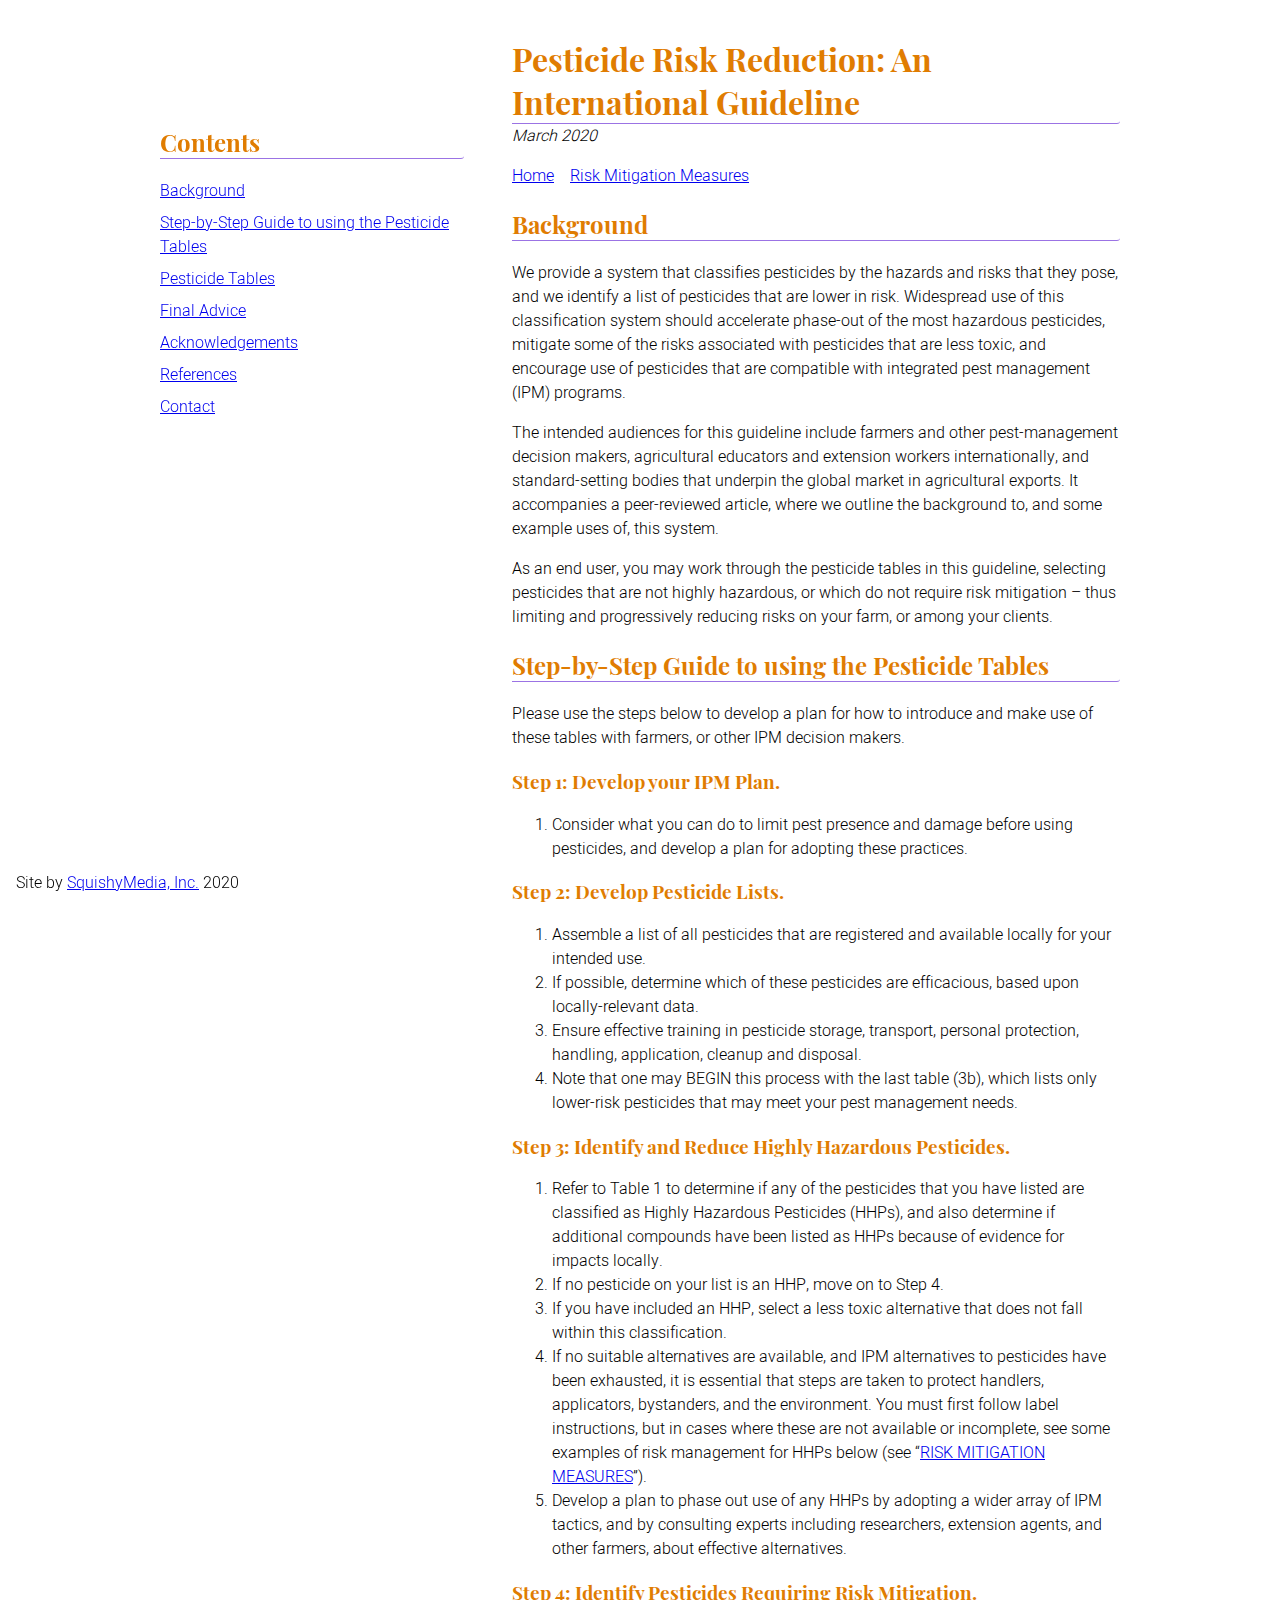
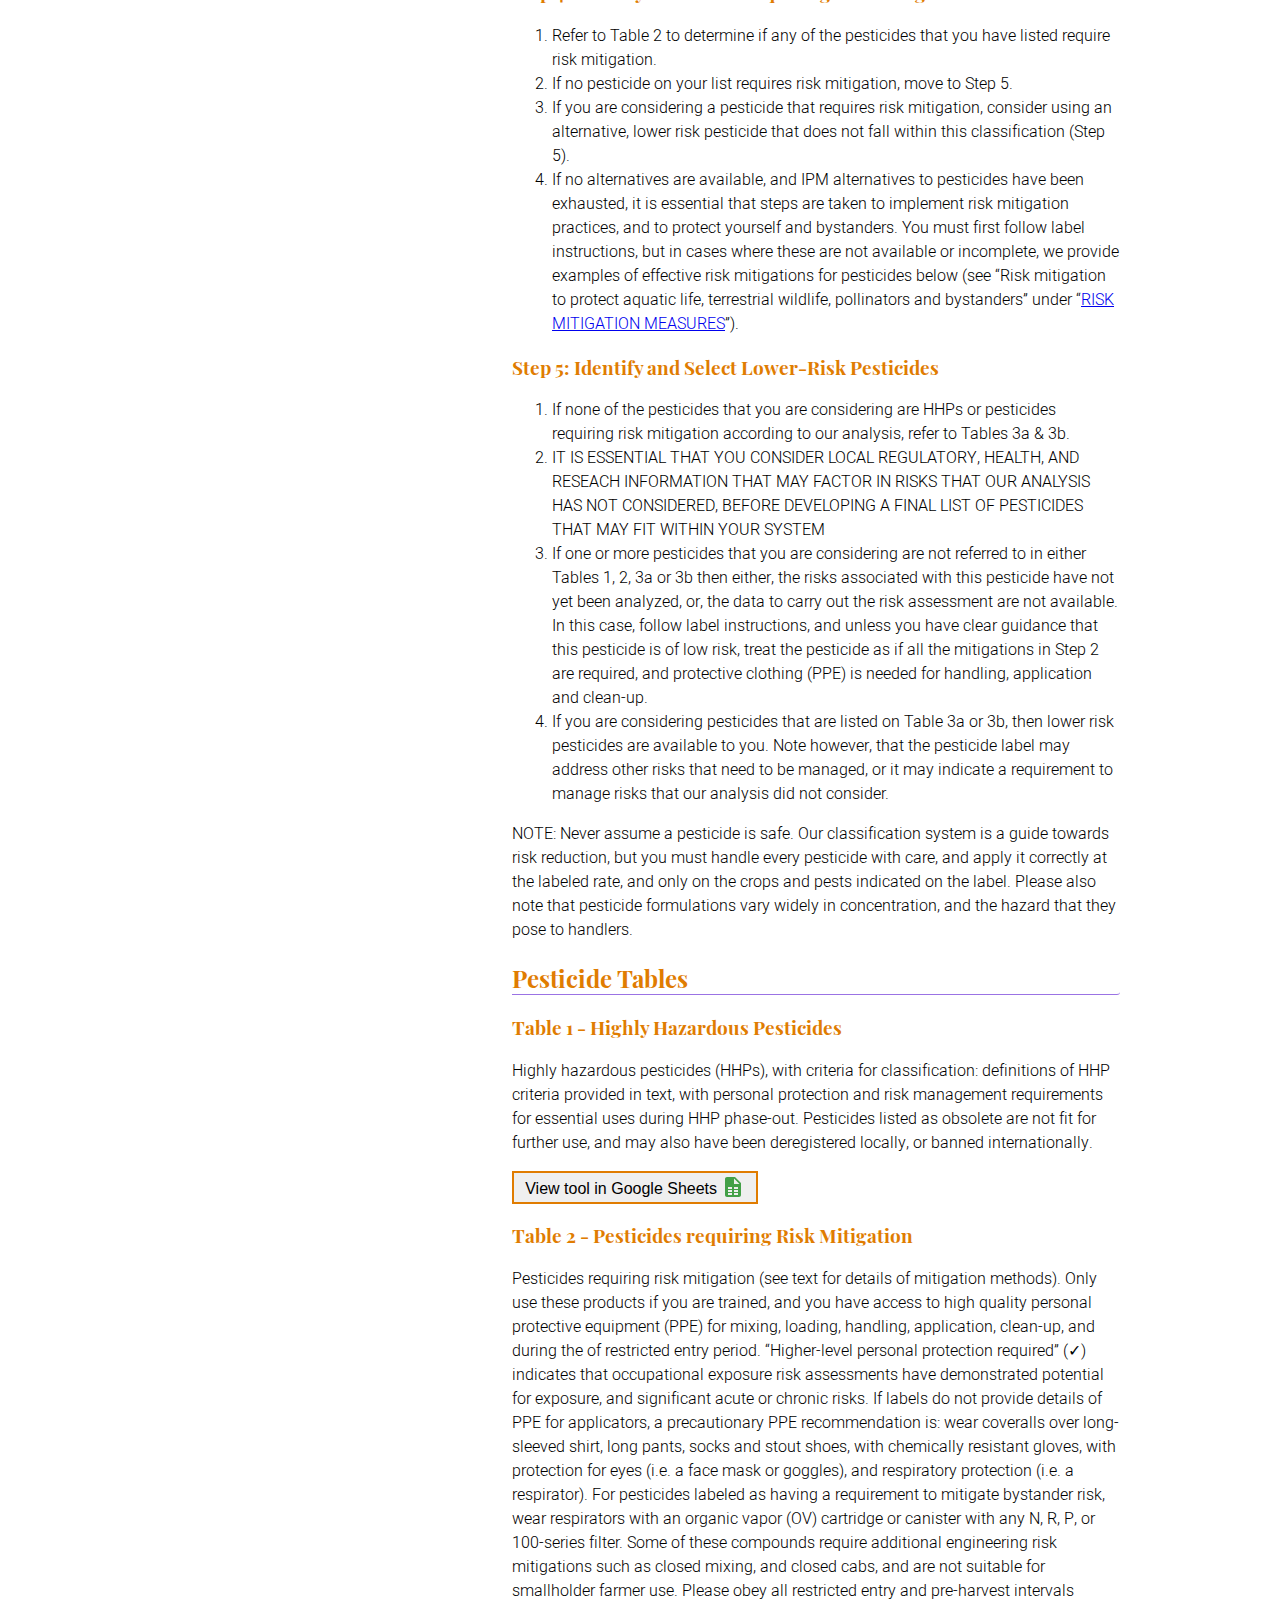
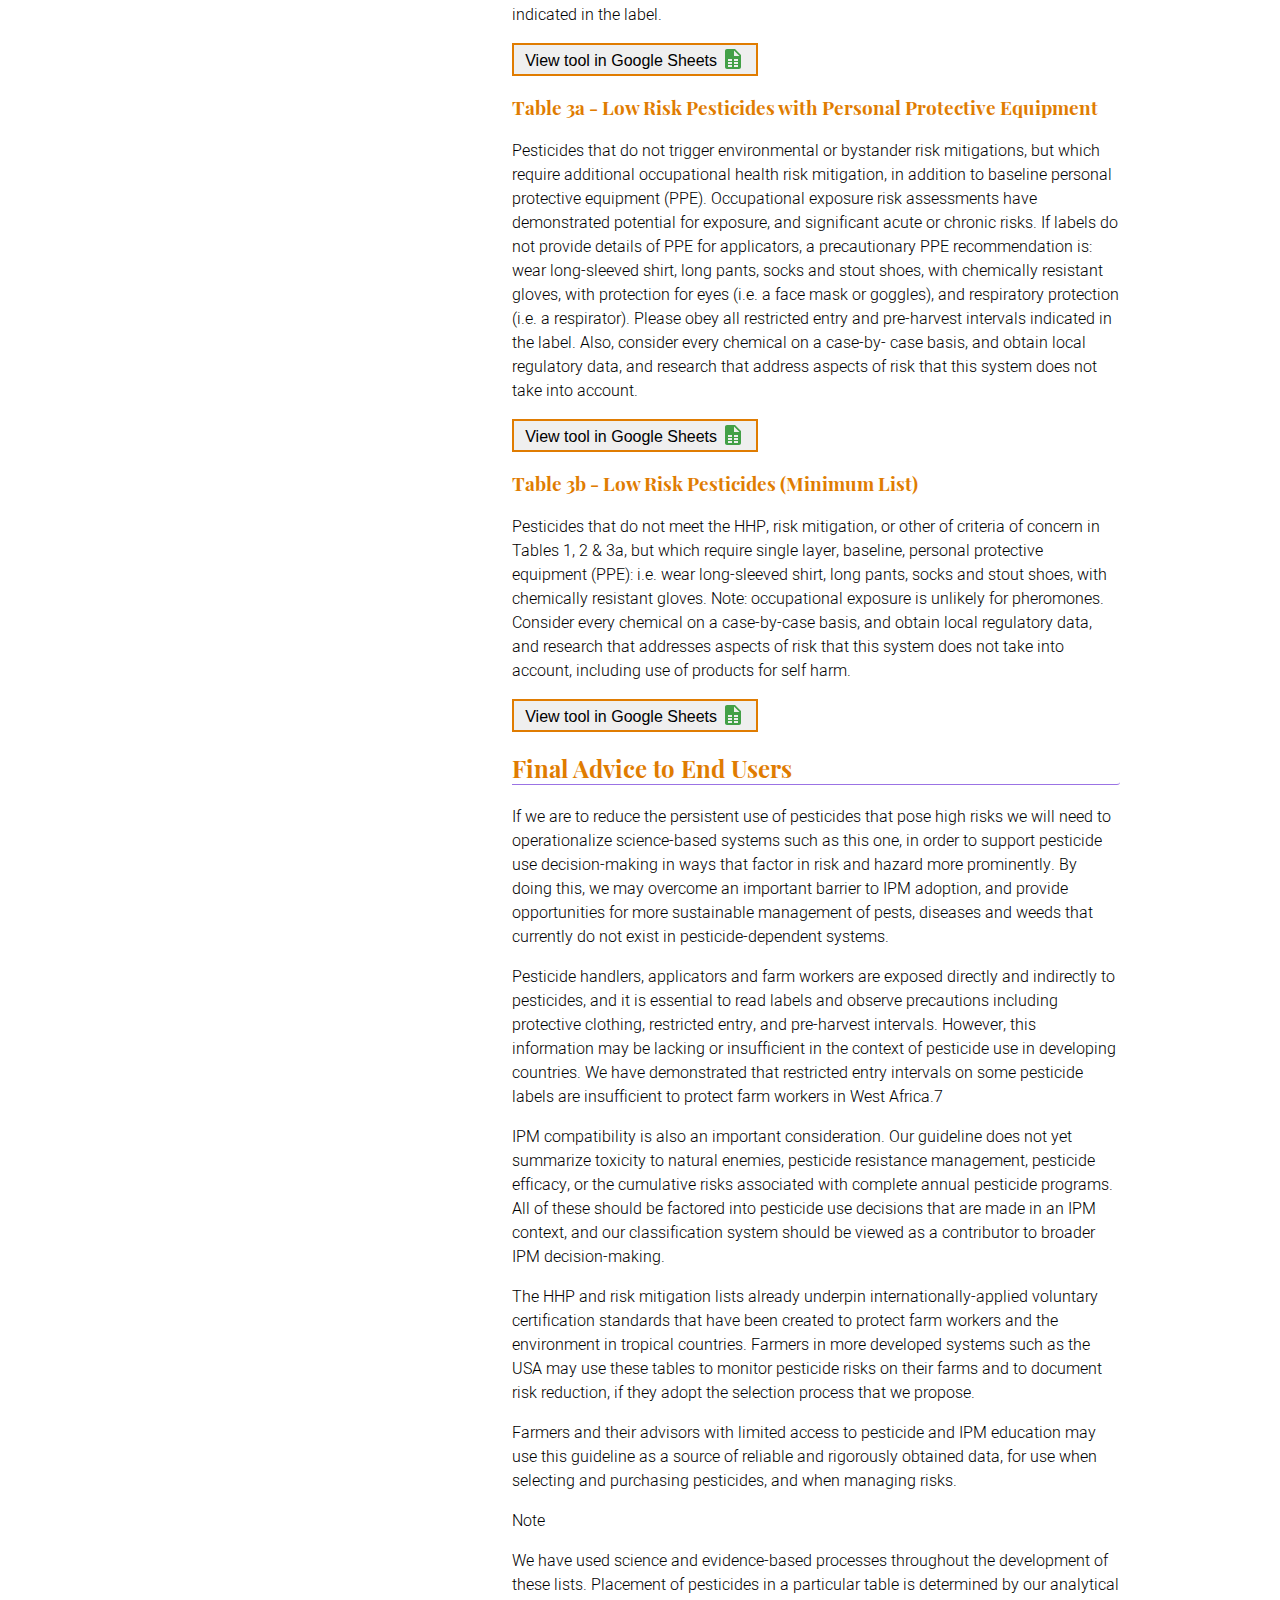
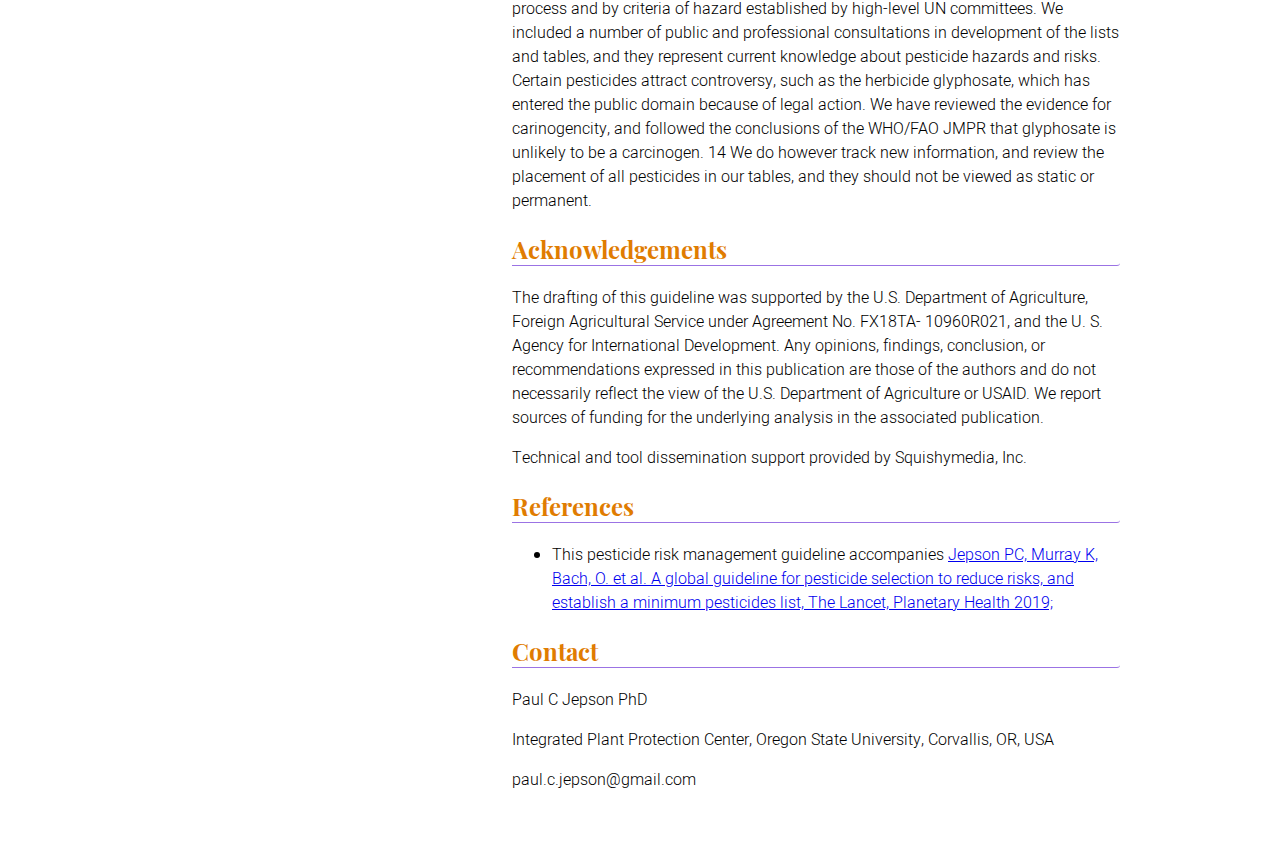
<file: index.html>
<!DOCTYPE html>

<html>

<head>
  <title>International Pesticide Guideline</title>
  <meta name="description"
    content="We provide a system that classifies pesticides by the hazards and risks that they pose, and we identify a list of pesticides that are lower in risk. Widespread use of this classification system should accelerate phase-out of the most hazardous pesticides, mitigate some of the risks associated with pesticides that are less toxic, and encourage use of pesticides that are compatible with integrated pest management (IPM) programs." />
  <meta name=”robots” content="all">
  <link rel="stylesheet" href="index.css" />
</head>

<body>
  <div id="column-left">
    <section class="table-of-contents">
      <h2>Contents</h2>
      <ul>
        <li><a href="#background">Background</a></li>
        <li><a href="#step-by-step-guide">Step-by-Step Guide to using the Pesticide Tables</a></li>
        <li><a href="#pesticide-tables">Pesticide Tables</a></li>
        <li><a href="#final-advice">Final Advice</a></li>
        <li><a href="#acknowledgements">Acknowledgements</a></li>
        <li><a href="#references">References</a></li>
        <li><a href="#contact">Contact</a></li>
      </ul>
    </section>
  </div>
  <div id="column-right">
    <header>
      <h1>Pesticide Risk Reduction: An International Guideline</h1>
      <p id="update-date"><em>March 2020</em></p>
      <section id="nav">
        <a href="/international-pesticide-guideline">Home</a>
        &nbsp;&nbsp;
        <a href="/international-pesticide-guideline/risk-mitigation-measures">Risk Mitigation Measures</a>
        &nbsp;&nbsp;
      </section>
    </header>
    <section class="table-of-contents">
      <h2>Contents</h2>
      <ul>
        <li><a href="#background">Background</a></li>
        <li><a href="#step-by-step-guide">Step-by-Step Guide to using the Pesticide Tables</a></li>
        <li><a href="#pesticide-tables">Pesticide Tables</a></li>
        <li><a href="#final-advice">Final Advice</a></li>
        <li><a href="#acknowledgements">Acknowledgements</a></li>
        <li><a href="#references">References</a></li>
        <li><a href="#contact">Contact</a></li>
      </ul>
    </section>
    <section id="background">
      <h2>Background</h2>
      <p>We provide a system that classifies pesticides by the hazards and risks that they pose, and we identify a list
        of pesticides that are lower in risk. Widespread use of this classification system should accelerate phase-out
        of the most hazardous pesticides, mitigate some of the risks associated with pesticides that are less toxic, and
        encourage use of pesticides that are compatible with integrated pest management (IPM) programs.</p>
      <p>The intended audiences for this guideline include farmers and other pest-management decision makers,
        agricultural educators and extension workers internationally, and standard-setting bodies that underpin the
        global market in agricultural exports. It accompanies a peer-reviewed article, where we outline the background
        to, and some example uses of, this system.</p>
      <p>As an end user, you may work through the pesticide tables in this guideline, selecting pesticides that are not
        highly hazardous, or which do not require risk mitigation – thus limiting and progressively reducing risks on
        your farm, or among your clients.</p>
      </p>
    </section>
    <section id="step-by-step-guide">
      <h2>Step-by-Step Guide to using the Pesticide Tables</h2>
      Please use the steps below to develop a plan for how to introduce and make use of these tables with farmers, or
      other IPM decision makers.
      <article>
        <h3>Step 1: Develop your IPM Plan.</h3>
        <ol>
          <li>Consider what you can do to limit pest presence and damage before using pesticides, and develop a plan for
            adopting these practices.</li>
        </ol>
      </article>
      <article>
        <h3>Step 2: Develop Pesticide Lists.</h3>
        <ol>
          <li>Assemble a list of all pesticides that are registered and available locally for your intended use.</li>
          <li>If possible, determine which of these pesticides are efficacious, based upon locally-relevant data.</li>
          <li>Ensure effective training in pesticide storage, transport, personal protection, handling, application,
            cleanup and disposal.</li>
          <li>Note that one may BEGIN this process with the last table (3b), which lists only lower-risk pesticides that
            may meet your pest management needs.</li>
        </ol>
      </article>
      <article>
        <h3>Step 3: Identify and Reduce Highly Hazardous Pesticides.</h3>
        <ol>
          <li>Refer to Table 1 to determine if any of the pesticides that you have listed are classified as Highly
            Hazardous Pesticides (HHPs), and also determine if additional compounds have been listed as HHPs because of
            evidence for impacts locally.</li>
          <li>If no pesticide on your list is an HHP, move on to Step 4.</li>
          <li>If you have included an HHP, select a less toxic alternative that does not fall within this
            classification.</li>
          <li>If no suitable alternatives are available, and IPM alternatives to pesticides have been exhausted, it is
            essential that steps are taken to protect handlers, applicators, bystanders, and the environment. You must
            first follow label instructions, but in cases where these are not available or incomplete, see some examples
            of risk management for HHPs below (see “<a
              href="/international-pesticide-guideline/risk-mitigation-measures">RISK MITIGATION MEASURES</a>”).</li>
          <li>Develop a plan to phase out use of any HHPs by adopting a wider array of IPM tactics, and by consulting
            experts including researchers, extension agents, and other farmers, about effective alternatives.</li>
        </ol>
      </article>
      <article>
        <h3>Step 4: Identify Pesticides Requiring Risk Mitigation.</h3>
        <ol>
          <li>Refer to Table 2 to determine if any of the pesticides that you have listed require risk mitigation.</li>
          <li>If no pesticide on your list requires risk mitigation, move to Step 5.</li>
          <li>If you are considering a pesticide that requires risk mitigation, consider using an alternative, lower
            risk pesticide that does not fall within this classification (Step 5).</li>
          <li>If no alternatives are available, and IPM alternatives to pesticides have been exhausted, it is essential
            that steps are taken to implement risk mitigation practices, and to protect yourself and bystanders. You
            must first follow label instructions, but in cases where these are not available or incomplete, we provide
            examples of effective risk mitigations for pesticides below (see “Risk mitigation to protect aquatic life,
            terrestrial wildlife, pollinators and bystanders” under “<a
              href="/international-pesticide-guideline/risk-mitigation-measures">RISK MITIGATION MEASURES</a>”).</li>
        </ol>
      </article>
      <article>
        <h3>Step 5: Identify and Select Lower-Risk Pesticides</h3>
        <ol>
          <li>If none of the pesticides that you are considering are HHPs or pesticides requiring risk mitigation
            according to our analysis, refer to Tables 3a &amp; 3b.</li>
          <li>IT IS ESSENTIAL THAT YOU CONSIDER LOCAL REGULATORY, HEALTH, AND RESEACH INFORMATION THAT MAY FACTOR IN
            RISKS THAT OUR ANALYSIS HAS NOT CONSIDERED, BEFORE DEVELOPING A FINAL LIST OF PESTICIDES THAT MAY FIT WITHIN
            YOUR SYSTEM</li>
          <li>If one or more pesticides that you are considering are not referred to in either Tables 1, 2, 3a or 3b
            then either, the risks associated with this pesticide have not yet been analyzed, or, the data to carry out
            the risk assessment are not available. In this case, follow label instructions, and unless you have clear
            guidance that this pesticide is of low risk, treat the pesticide as if all the mitigations in Step 2 are
            required, and protective clothing (PPE) is needed for handling, application and clean-up.</li>
          <li>If you are considering pesticides that are listed on Table 3a or 3b, then lower risk pesticides are
            available to you. Note however, that the pesticide label may address other risks that need to be managed, or
            it may indicate a requirement to manage risks that our analysis did not consider.</li>
        </ol>
      </article>
      NOTE: Never assume a pesticide is safe. Our classification system is a guide towards risk reduction, but you must
      handle every pesticide with care, and apply it correctly at the labeled rate, and only on the crops and pests
      indicated on the label. Please also note that pesticide formulations vary widely in concentration, and the hazard
      that they pose to handlers.
    </section>
    <section id="pesticide-tables">
      <h2>Pesticide Tables</h2>
      <article>
        <h3>Table 1 - Highly Hazardous Pesticides</h3>
        <!-- <iframe
            class="google-sheet-plugin"
            seamless
            frameborder="0"
            src="https://docs.google.com/spreadsheets/d/e/2PACX-1vR3LKGBpiHxJ_WCDXB-FX8FC87KI8LBldgloclKX9a2EhypTRlJgEkFr5pbOzE0O_mVgpWJPC_sFMO8/pubhtml?gid=0&amp;single=true&amp;widget=true&amp;headers=false"
          ></iframe>
          <br/> -->
        <p>Highly hazardous pesticides (HHPs), with criteria for classification: definitions of HHP criteria provided
          in text, with personal protection and risk management requirements for essential uses during HHP phase-out.
          Pesticides listed as obsolete are not fit for further use, and may also have been deregistered locally, or
          banned internationally.</p>
        <a
          href="https://docs.google.com/spreadsheets/d/e/2PACX-1vR3LKGBpiHxJ_WCDXB-FX8FC87KI8LBldgloclKX9a2EhypTRlJgEkFr5pbOzE0O_mVgpWJPC_sFMO8/pubhtml?gid=0&single=true">
          <button class="table-link-btn">
            View tool in Google Sheets
            <svg class="gsheets-icon"
              xmlns="http://www.w3.org/2000/svg" x="0px" y="0px"
              width="24" height="24"
              viewBox="0 0 226 226"
              style="fill:#000000;"><g fill="none" fill-rule="nonzero" stroke="none" stroke-width="1" stroke-linecap="butt" stroke-linejoin="miter" stroke-miterlimit="10" stroke-dasharray="" stroke-dashoffset="0" font-family="none" font-weight="none" font-size="none" text-anchor="none" style="mix-blend-mode: normal"><path d="M0,226v-226h226v226z" fill="none"></path><g fill="#43a047"><path d="M131.83333,18.83333h-75.33333c-10.40983,0 -18.83333,8.4235 -18.83333,18.83333v150.66667c0,10.40983 8.4235,18.83333 18.83333,18.83333h113c10.40983,0 18.83333,-8.4235 18.83333,-18.83333v-113zM103.58333,188.33333h-37.66667v-18.83333h37.66667zM103.58333,160.08333h-37.66667v-18.83333h37.66667zM103.58333,131.83333h-37.66667v-18.83333h37.66667zM160.08333,188.33333h-37.66667v-18.83333h37.66667zM160.08333,160.08333h-37.66667v-18.83333h37.66667zM160.08333,131.83333h-37.66667v-18.83333h37.66667zM122.41667,84.75v-51.79167l51.79167,51.79167z"></path></g></g></svg>
          </button>
        </a>
      </article>
      <article>
        <h3>Table 2 - Pesticides requiring Risk Mitigation</h3>
        <!-- <iframe
            class="google-sheet-plugin"
            seamless
            frameborder="0"
            src="https://docs.google.com/spreadsheets/d/e/2PACX-1vQEuB5lA_YHaHkS1GzmfQjxC6RUhsU-YPLwEkscR6RLYr8QqJXFdiGGyOt-8sNhcgceBjcTRYEdvq-_/pubhtml?gid=0&amp;single=true&amp;widget=true&amp;headers=false"
          ></iframe>
          <br/> -->
        <p>Pesticides requiring risk mitigation (see text for details of mitigation methods). Only use these products
          if you are trained, and you have access to high quality personal protective equipment (PPE) for mixing,
          loading, handling, application, clean-up, and during the of restricted entry period. “Higher-level personal
          protection required” (✓) indicates that occupational exposure risk assessments have demonstrated potential
          for exposure, and significant acute or chronic risks. If labels do not provide details of PPE for
          applicators, a precautionary PPE recommendation is: wear coveralls over long- sleeved shirt, long pants,
          socks and stout shoes, with chemically resistant gloves, with protection for eyes (i.e. a face mask or
          goggles), and respiratory protection (i.e. a respirator). For pesticides labeled as having a requirement to
          mitigate bystander risk, wear respirators with an organic vapor (OV) cartridge or canister with any N, R, P,
          or 100-series filter. Some of these compounds require additional engineering risk mitigations such as closed
          mixing, and closed cabs, and are not suitable for smallholder farmer use. Please obey all restricted entry
          and pre-harvest intervals indicated in the label.</p>
        <a
          href="https://docs.google.com/spreadsheets/d/e/2PACX-1vQEuB5lA_YHaHkS1GzmfQjxC6RUhsU-YPLwEkscR6RLYr8QqJXFdiGGyOt-8sNhcgceBjcTRYEdvq-_/pubhtml?gid=0&single=true">
          <button class="table-link-btn">
            View tool in Google Sheets
            <svg class="gsheets-icon"
              xmlns="http://www.w3.org/2000/svg" x="0px" y="0px"
              width="24" height="24"
              viewBox="0 0 226 226"
              style="fill:#000000;"><g fill="none" fill-rule="nonzero" stroke="none" stroke-width="1" stroke-linecap="butt" stroke-linejoin="miter" stroke-miterlimit="10" stroke-dasharray="" stroke-dashoffset="0" font-family="none" font-weight="none" font-size="none" text-anchor="none" style="mix-blend-mode: normal"><path d="M0,226v-226h226v226z" fill="none"></path><g fill="#43a047"><path d="M131.83333,18.83333h-75.33333c-10.40983,0 -18.83333,8.4235 -18.83333,18.83333v150.66667c0,10.40983 8.4235,18.83333 18.83333,18.83333h113c10.40983,0 18.83333,-8.4235 18.83333,-18.83333v-113zM103.58333,188.33333h-37.66667v-18.83333h37.66667zM103.58333,160.08333h-37.66667v-18.83333h37.66667zM103.58333,131.83333h-37.66667v-18.83333h37.66667zM160.08333,188.33333h-37.66667v-18.83333h37.66667zM160.08333,160.08333h-37.66667v-18.83333h37.66667zM160.08333,131.83333h-37.66667v-18.83333h37.66667zM122.41667,84.75v-51.79167l51.79167,51.79167z"></path></g></g></svg>
          </button>
        </a>
      </article>
      <article>
        <h3>Table 3a - Low Risk Pesticides with Personal Protective Equipment</h3>
        <!-- <iframe
            class="google-sheet-plugin"
            seamless
            frameborder="0"
            src="https://docs.google.com/spreadsheets/d/e/2PACX-1vQYl2LuwPxR7ae5H2C8h3O1wEPtgT8bsTeBsIngUEVl0ZNXRyO0mKyeabfDzmqEaYZWwgGi3U3Q8Fg4/pubhtml?gid=0&amp;single=true&amp;widget=true&amp;headers=false"
          ></iframe>
          <br/> -->
        <p>Pesticides that do not trigger environmental or bystander risk mitigations, but which require additional
          occupational health risk mitigation, in addition to baseline personal protective equipment (PPE).
          Occupational exposure risk assessments have demonstrated potential for exposure, and significant acute or
          chronic risks. If labels do not provide details of PPE for applicators, a precautionary PPE recommendation
          is: wear long-sleeved shirt, long pants, socks and stout shoes, with chemically resistant gloves, with
          protection for eyes (i.e. a face mask or goggles), and respiratory protection (i.e. a respirator). Please
          obey all restricted entry and pre-harvest intervals indicated in the label. Also, consider every chemical on
          a case-by- case basis, and obtain local regulatory data, and research that address aspects of risk that this
          system does not take into account.</p>
        <a
          href="https://docs.google.com/spreadsheets/d/e/2PACX-1vQYl2LuwPxR7ae5H2C8h3O1wEPtgT8bsTeBsIngUEVl0ZNXRyO0mKyeabfDzmqEaYZWwgGi3U3Q8Fg4/pubhtml?gid=0&single=true">
          <button class="table-link-btn">
            View tool in Google Sheets
            <svg class="gsheets-icon"
              xmlns="http://www.w3.org/2000/svg" x="0px" y="0px"
              width="24" height="24"
              viewBox="0 0 226 226"
              style="fill:#000000;"><g fill="none" fill-rule="nonzero" stroke="none" stroke-width="1" stroke-linecap="butt" stroke-linejoin="miter" stroke-miterlimit="10" stroke-dasharray="" stroke-dashoffset="0" font-family="none" font-weight="none" font-size="none" text-anchor="none" style="mix-blend-mode: normal"><path d="M0,226v-226h226v226z" fill="none"></path><g fill="#43a047"><path d="M131.83333,18.83333h-75.33333c-10.40983,0 -18.83333,8.4235 -18.83333,18.83333v150.66667c0,10.40983 8.4235,18.83333 18.83333,18.83333h113c10.40983,0 18.83333,-8.4235 18.83333,-18.83333v-113zM103.58333,188.33333h-37.66667v-18.83333h37.66667zM103.58333,160.08333h-37.66667v-18.83333h37.66667zM103.58333,131.83333h-37.66667v-18.83333h37.66667zM160.08333,188.33333h-37.66667v-18.83333h37.66667zM160.08333,160.08333h-37.66667v-18.83333h37.66667zM160.08333,131.83333h-37.66667v-18.83333h37.66667zM122.41667,84.75v-51.79167l51.79167,51.79167z"></path></g></g></svg>
          </button>
        </a>
      </article>
      <article>
        <h3>Table 3b - Low Risk Pesticides (Minimum List)</h3>
        <!-- <iframe
            class="google-sheet-plugin"
            seamless
            frameborder="0"
            src="https://docs.google.com/spreadsheets/d/e/2PACX-1vQOV7AloWNY0tTFber8-yIj-9H1pUdLNoFhNxVJbfiDLD-Pz-Xm0IPMqc1YuX4PY4fkt5emvJD9BOF9/pubhtml?gid=0&amp;single=true&amp;widget=true&amp;headers=false"
          ></iframe>
          <br/> -->
        <p>Pesticides that do not meet the HHP, risk mitigation, or other of criteria of concern in Tables 1, 2 & 3a,
          but which require single layer, baseline, personal protective equipment (PPE): i.e. wear long-sleeved shirt,
          long pants, socks and stout shoes, with chemically resistant gloves. Note: occupational exposure is unlikely
          for pheromones. Consider every chemical on a case-by-case basis, and obtain local regulatory data, and
          research that addresses aspects of risk that this system does not take into account, including use of
          products for self harm.</p>
        <a
          href="https://docs.google.com/spreadsheets/d/e/2PACX-1vQOV7AloWNY0tTFber8-yIj-9H1pUdLNoFhNxVJbfiDLD-Pz-Xm0IPMqc1YuX4PY4fkt5emvJD9BOF9/pubhtml?gid=0&single=true">
          <button class="table-link-btn">
            View tool in Google Sheets
            <svg class="gsheets-icon"
              xmlns="http://www.w3.org/2000/svg" x="0px" y="0px"
              width="24" height="24"
              viewBox="0 0 226 226"
              style="fill:#000000;"><g fill="none" fill-rule="nonzero" stroke="none" stroke-width="1" stroke-linecap="butt" stroke-linejoin="miter" stroke-miterlimit="10" stroke-dasharray="" stroke-dashoffset="0" font-family="none" font-weight="none" font-size="none" text-anchor="none" style="mix-blend-mode: normal"><path d="M0,226v-226h226v226z" fill="none"></path><g fill="#43a047"><path d="M131.83333,18.83333h-75.33333c-10.40983,0 -18.83333,8.4235 -18.83333,18.83333v150.66667c0,10.40983 8.4235,18.83333 18.83333,18.83333h113c10.40983,0 18.83333,-8.4235 18.83333,-18.83333v-113zM103.58333,188.33333h-37.66667v-18.83333h37.66667zM103.58333,160.08333h-37.66667v-18.83333h37.66667zM103.58333,131.83333h-37.66667v-18.83333h37.66667zM160.08333,188.33333h-37.66667v-18.83333h37.66667zM160.08333,160.08333h-37.66667v-18.83333h37.66667zM160.08333,131.83333h-37.66667v-18.83333h37.66667zM122.41667,84.75v-51.79167l51.79167,51.79167z"></path></g></g></svg>
          </button>
        </a>
      </article>
    </section>
    <section id="final-advice">
      <h2>Final Advice to End Users</h2>
      <p>If we are to reduce the persistent use of pesticides that pose high risks we will need to operationalize
        science-based systems such as this one, in order to support pesticide use decision-making in ways that factor in
        risk and hazard more prominently. By doing this, we may overcome an important barrier to IPM adoption, and
        provide opportunities for more sustainable management of pests, diseases and weeds that currently do not exist
        in pesticide-dependent systems.</p>
      <p>Pesticide handlers, applicators and farm workers are exposed directly and indirectly to pesticides, and it is
        essential to read labels and observe precautions including protective clothing, restricted entry, and
        pre-harvest intervals. However, this information may be lacking or insufficient in the context of pesticide use
        in developing countries. We have demonstrated that restricted entry intervals on some pesticide labels are
        insufficient to protect farm workers in West Africa.7</p>
      <p>IPM compatibility is also an important consideration. Our guideline does not yet summarize toxicity to natural
        enemies, pesticide resistance management, pesticide efficacy, or the cumulative risks associated with complete
        annual pesticide programs. All of these should be factored into pesticide use decisions that are made in an IPM
        context, and our classification system should be viewed as a contributor to broader IPM decision-making.</p>
      <p>The HHP and risk mitigation lists already underpin internationally-applied voluntary certification standards
        that have been created to protect farm workers and the environment in tropical countries. Farmers in more
        developed systems such as the USA may use these tables to monitor pesticide risks on their farms and to document
        risk reduction, if they adopt the selection process that we propose.</p>
      <p>Farmers and their advisors with limited access to pesticide and IPM education may use this guideline as a
        source of reliable and rigorously obtained data, for use when selecting and purchasing pesticides, and when
        managing risks.</p>
      <p>Note</p>
      <p>We have used science and evidence-based processes throughout the development of these lists. Placement of
        pesticides in a particular table is determined by our analytical process and by criteria of hazard established
        by high-level UN committees. We included a number of public and professional consultations in development of the
        lists and tables, and they represent current knowledge about pesticide hazards and risks. Certain pesticides
        attract controversy, such as the herbicide glyphosate, which has entered the public domain because of legal
        action. We have reviewed the evidence for carinogencity, and followed the conclusions of the WHO/FAO JMPR that
        glyphosate is unlikely to be a carcinogen. 14 We do however track new information, and review the placement of
        all pesticides in our tables, and they should not be viewed as static or permanent.</p>
    </section>
    <section id="acknowledgements">
      <h2>Acknowledgements</h2>
      <p>The drafting of this guideline was supported by the U.S. Department of Agriculture, Foreign Agricultural
        Service under Agreement No. FX18TA- 10960R021, and the U. S. Agency for International Development. Any opinions,
        findings, conclusion, or recommendations expressed in this publication are those of the authors and do not
        necessarily reflect the view of the U.S. Department of Agriculture or USAID. We report sources of funding for
        the underlying analysis in the associated publication.</p>
      <p>Technical and tool dissemination support provided by Squishymedia, Inc.</p>
    </section>
    <section id="references">
      <h2>References</h2>
      <ul>
        <li>This pesticide risk management guideline accompanies
          <a href="https://doi.org/10.1016/S2542-5196(19)30266-9">Jepson PC, Murray K, Bach, O. et al. A global
            guideline for pesticide selection to reduce risks, and establish a minimum pesticides list, The Lancet,
            Planetary Health 2019;</a>
        </li>
      </ul>
    </section>
    <section id="contact">
      <h2>Contact</h2>
      <p>Paul C Jepson PhD</p>
      <p>Integrated Plant Protection Center, Oregon State University, Corvallis, OR, USA</p>
      <p>paul.c.jepson@gmail.com</p>
    </section>
    <footer>
      Site by <a href="https://sqm.io/">SquishyMedia, Inc.</a> 2020
    </footer>
  </div>
</body>

</html>
</file>
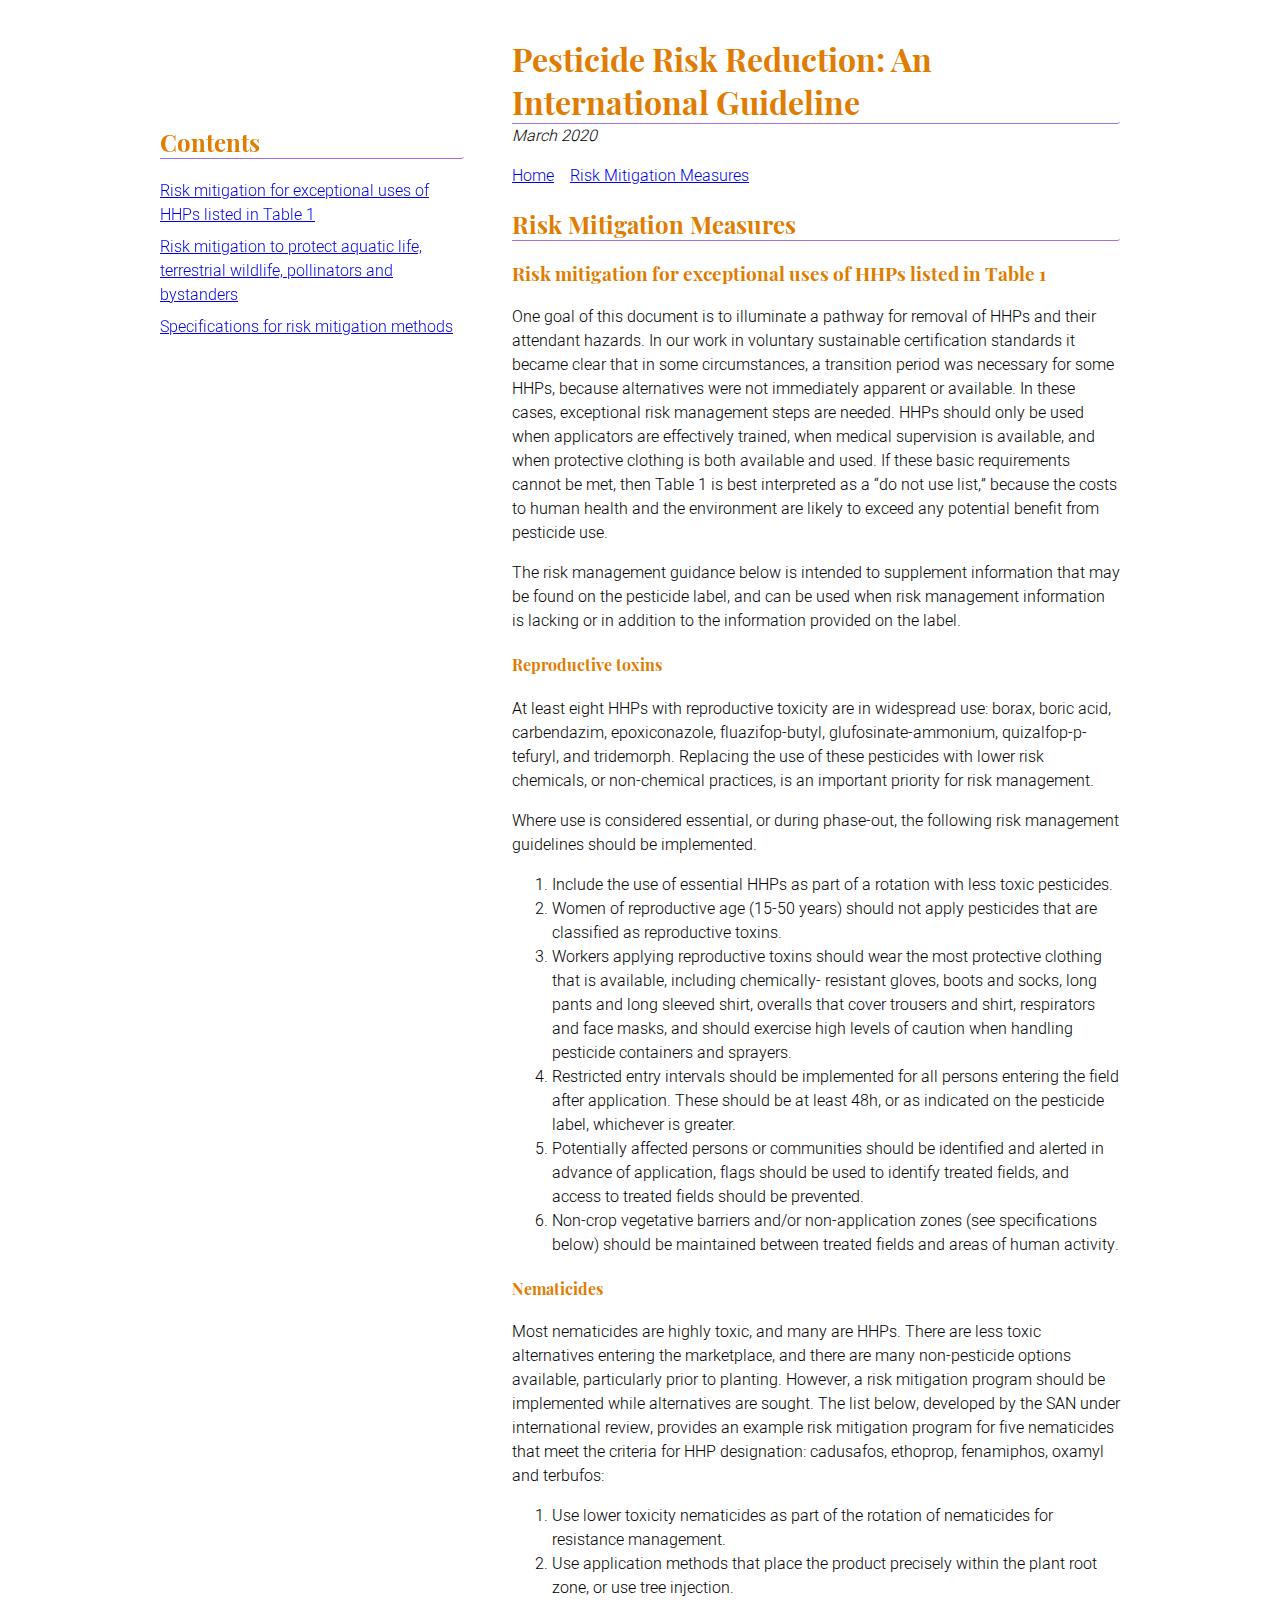
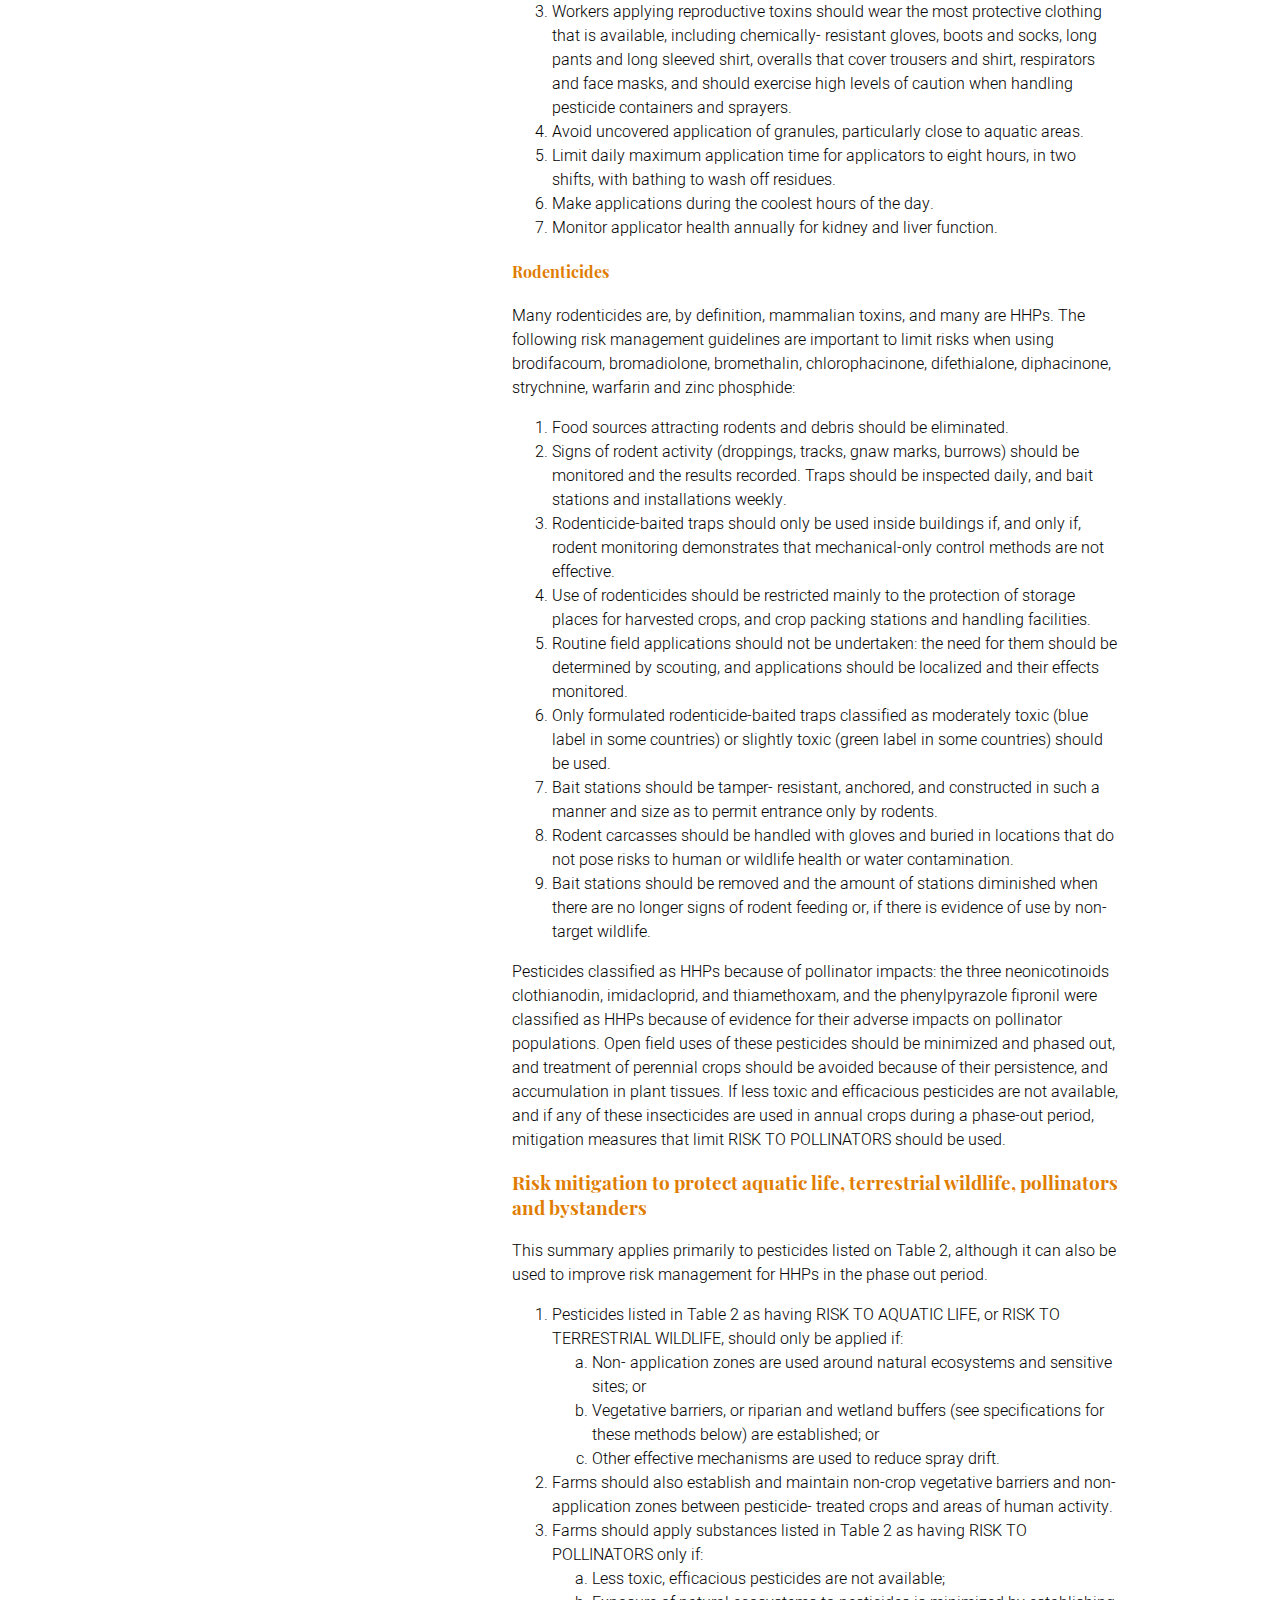
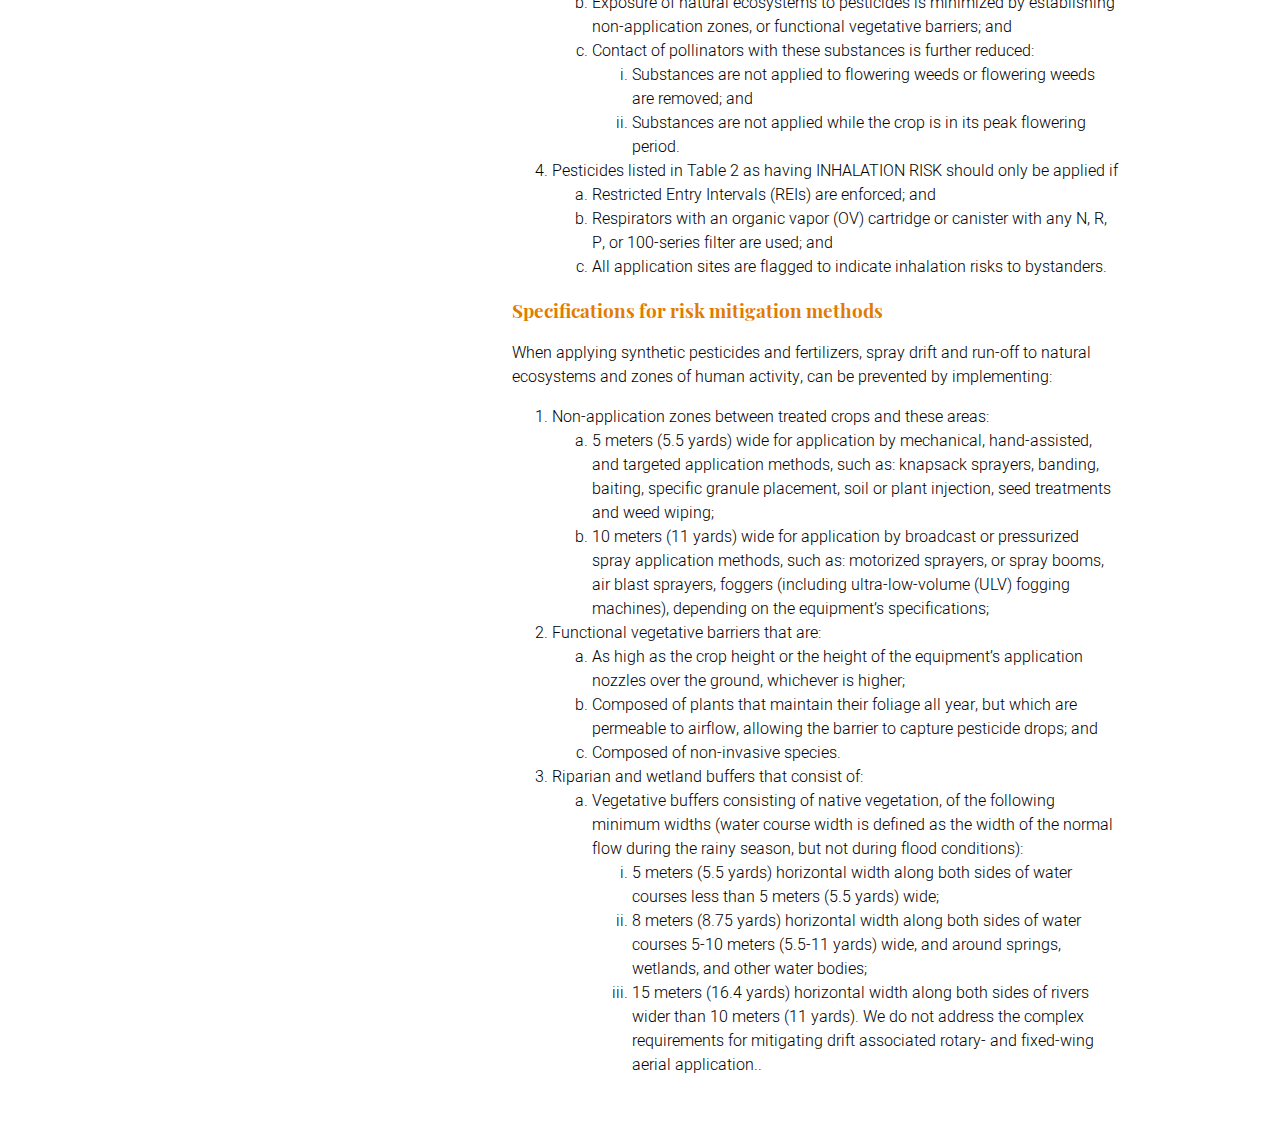
<file: risk-mitigation-measures.html>
<!DOCTYPE html>

<html>

<head>
  <title>Risk Mitigation Measures</title>
  <meta name="description"
    content="This risk management guidance is intended to supplement information that may be found on the pesticide label, and can be used when risk management information is lacking or in addition to the information provided on the label." />
  <meta name=”robots” content="all">
  <link rel="stylesheet" href="index.css" />
</head>

<body>
  <div id="column-left">
    <section class="table-of-contents">
      <h2>Contents</h2>
      <ul>
        <li><a href="#hhp-exceptional-uses">Risk mitigation for exceptional uses of HHPs listed in Table 1</a></li>
        <li><a href="#risk-mitigation-for-living-organisms">Risk mitigation to protect aquatic life, terrestrial
            wildlife, pollinators and bystanders</a></li>
        <li><a href="#risk-mitigation-method-specs">Specifications for risk mitigation methods</a></li>
      </ul>
    </section>
  </div>
  <div id="column-right">
    <header>
      <h1>Pesticide Risk Reduction: An International Guideline</h1>
      <p id="update-date"><em>March 2020</em></p>
      <section id="nav">
        <a href="/international-pesticide-guideline">Home</a>
        &nbsp;&nbsp;
        <a href="/international-pesticide-guideline/risk-mitigation-measures">Risk Mitigation Measures</a>
        &nbsp;&nbsp;
      </section>
    </header>
    <section class="table-of-contents">
      <h2>Contents</h2>
      <ul>
        <li><a href="#hhp-exceptional-uses">Risk mitigation for exceptional uses of HHPs listed in Table 1</a></li>
        <li><a href="#risk-mitigation-for-living-organisms">Risk mitigation to protect aquatic life, terrestrial
            wildlife, pollinators and bystanders</a></li>
        <li><a href="#risk-mitigation-method-specs">Specifications for risk mitigation methods</a></li>
      </ul>
    </section>
    <section id="risk-mitigation-measures">
      <h2>Risk Mitigation Measures</h2>
      <section id="hhp-exceptional-uses">
        <h3>
          Risk mitigation for exceptional uses of HHPs listed in Table 1
        </h3>
        <p>One goal of this document is to illuminate a pathway for removal of HHPs and their attendant hazards. In our
          work in voluntary sustainable certification standards it became clear that in some circumstances, a transition
          period was necessary for some HHPs, because alternatives were not immediately apparent or available. In these
          cases, exceptional risk management steps are needed. HHPs should only be used when applicators are effectively
          trained, when medical supervision is available, and when protective clothing is both available and used. If
          these basic requirements cannot be met, then Table 1 is best interpreted as a “do not use list,” because the
          costs to human health and the environment are likely to exceed any potential benefit from pesticide use.</p>
        <p>The risk management guidance below is intended to supplement information that may be found on the pesticide
          label, and can be used when risk management information is lacking or in addition to the information provided
          on the label.</p>
        <article>
          <h4>Reproductive toxins</h4>
          <p>At least eight HHPs with reproductive toxicity are in widespread use: borax, boric acid, carbendazim,
            epoxiconazole, fluazifop-butyl, glufosinate-ammonium, quizalfop-p-tefuryl, and tridemorph. Replacing the use
            of these pesticides with lower risk chemicals, or non-chemical practices, is an important priority for risk
            management.</p>
          <p>Where use is considered essential, or during phase-out, the following risk management guidelines should be
            implemented.</p>
          <ol>
            <li>Include the use of essential HHPs as part of a rotation with less toxic pesticides.</li>
            <li>Women of reproductive age (15-50 years) should not apply pesticides that are classified as reproductive
              toxins.</li>
            <li>Workers applying reproductive toxins should wear the most protective clothing that is available,
              including chemically- resistant gloves, boots and socks, long pants and long sleeved shirt, overalls that
              cover trousers and shirt, respirators and face masks, and should exercise high levels of caution when
              handling pesticide containers and sprayers.</li>
            <li>Restricted entry intervals should be implemented for all persons entering the field after application.
              These should be at least 48h, or as indicated on the pesticide label, whichever is greater.</li>
            <li>Potentially affected persons or communities should be identified and alerted in advance of application,
              flags should be used to identify treated fields, and access to treated fields should be prevented.</li>
            <li>Non-crop vegetative barriers and/or non-application zones (see specifications below) should be
              maintained between treated fields and areas of human activity.</li>
          </ol>
        </article>
        <article>
          <h4>Nematicides</h3>
            <p>Most nematicides are highly toxic, and many are HHPs. There are less toxic alternatives entering the
              marketplace, and there are many non-pesticide options available, particularly prior to planting. However,
              a risk mitigation program should be implemented while alternatives are sought. The list below, developed
              by the SAN under international review, provides an example risk mitigation program for five nematicides
              that meet the criteria for HHP designation: cadusafos, ethoprop, fenamiphos, oxamyl and terbufos:</p>
            <ol>
              <li>Use lower toxicity nematicides as part of the rotation of nematicides for resistance management.</li>
              <li>Use application methods that place the product precisely within the plant root zone, or use tree
                injection.</li>
              <li>Workers applying reproductive toxins should wear the most protective clothing that is available,
                including chemically- resistant gloves, boots and socks, long pants and long sleeved shirt, overalls
                that cover trousers and shirt, respirators and face masks, and should exercise high levels of caution
                when handling pesticide containers and sprayers.</li>
              <li>Avoid uncovered application of granules, particularly close to aquatic areas.</li>
              <li>Limit daily maximum application time for applicators to eight hours, in two shifts, with bathing to
                wash off residues.</li>
              <li>Make applications during the coolest hours of the day.</li>
              <li>Monitor applicator health annually for kidney and liver function.</li>
            </ol>
        </article>
        <article>
          <h4>Rodenticides</h4>
          <p>Many rodenticides are, by definition, mammalian toxins, and many are HHPs. The following risk management
            guidelines are important to limit risks when using brodifacoum, bromadiolone, bromethalin, chlorophacinone,
            difethialone, diphacinone, strychnine, warfarin and zinc phosphide:</p>
          <ol>
            <li>Food sources attracting rodents and debris should be eliminated.</li>
            <li>Signs of rodent activity (droppings, tracks, gnaw marks, burrows) should be monitored and the results
              recorded. Traps should be inspected daily, and bait stations and installations weekly.</li>
            <li>Rodenticide-baited traps should only be used inside buildings if, and only if, rodent monitoring
              demonstrates that mechanical-only control methods are not effective.</li>
            <li>Use of rodenticides should be restricted mainly to the protection of storage places for harvested crops,
              and crop packing stations and handling facilities.</li>
            <li>Routine field applications should not be undertaken: the need for them should be determined by scouting,
              and applications should be localized and their effects monitored.</li>
            <li>Only formulated rodenticide-baited traps classified as moderately toxic (blue label in some countries)
              or slightly toxic (green label in some countries) should be used.</li>
            <li>Bait stations should be tamper- resistant, anchored, and constructed in such a manner and size as to
              permit entrance only by rodents.</li>
            <li>Rodent carcasses should be handled with gloves and buried in locations that do not pose risks to human
              or wildlife health or water contamination.</li>
            <li>Bait stations should be removed and the amount of stations diminished when there are no longer signs of
              rodent feeding or, if there is evidence of use by non- target wildlife.</li>
          </ol>
        </article>
        <p>Pesticides classified as HHPs because of pollinator impacts: the three neonicotinoids clothianodin,
          imidacloprid, and thiamethoxam, and the phenylpyrazole fipronil were classified as HHPs because of evidence
          for their adverse impacts on pollinator populations. Open field uses of these pesticides should be minimized
          and phased out, and treatment of perennial crops should be avoided because of their persistence, and
          accumulation in plant tissues. If less toxic and efficacious pesticides are not available, and if any of these
          insecticides are used in annual crops during a phase-out period, mitigation measures that limit RISK TO
          POLLINATORS should be used.</p>
      </section>
      <section id="risk-mitigation-for-living-organisms">
        <h3>Risk mitigation to protect aquatic life, terrestrial wildlife, pollinators and bystanders</h3>
        <p>This summary applies primarily to pesticides listed on Table 2, although it can also be used to improve risk
          management for HHPs in the phase out period.</p>
        <ol>
          <li>
            Pesticides listed in Table 2 as having RISK TO AQUATIC LIFE, or RISK TO TERRESTRIAL WILDLIFE, should only be
            applied if:
            <ol type="a">
              <li>Non- application zones are used around natural ecosystems and sensitive sites; or</li>
              <li>Vegetative barriers, or riparian and wetland buffers (see specifications for these methods below) are
                established; or</li>
              <li>Other effective mechanisms are used to reduce spray drift.</li>
            </ol>
          </li>
          <li>Farms should also establish and maintain non-crop vegetative barriers and non- application zones between
            pesticide- treated crops and areas of human activity.</li>
          <li>
            Farms should apply substances listed in Table 2 as having RISK TO POLLINATORS only if:
            <ol type="a">
              <li>Less toxic, efficacious pesticides are not available;</li>
              <li>Exposure of natural ecosystems to pesticides is minimized by establishing non-application zones, or
                functional vegetative barriers; and</li>
              <li>
                Contact of pollinators with these substances is further reduced:
                <ol type="i">
                  <li>Substances are not applied to flowering weeds or flowering weeds are removed; and</li>
                  <li>Substances are not applied while the crop is in its peak flowering period.</li>
                </ol>
              </li>
            </ol>
          </li>
          <li>
            Pesticides listed in Table 2 as having INHALATION RISK should only be applied if
            <ol type="a">
              <li>Restricted Entry Intervals (REIs) are enforced; and</li>
              <li>Respirators with an organic vapor (OV) cartridge or canister with any N, R, P, or 100-series filter
                are used; and</li>
              <li>All application sites are flagged to indicate inhalation risks to bystanders.</li>
            </ol>
          </li>
        </ol>
      </section>
      <section id="risk-mitigation-method-specs">
        <h3>Specifications for risk mitigation methods</h3>
        <p>When applying synthetic pesticides and fertilizers, spray drift and run-off to natural ecosystems and zones
          of human activity, can be prevented by implementing:</p>
        <ol>
          <li>
            Non-application zones between treated crops and these areas:
            <ol type="a">
              <li>5 meters (5.5 yards) wide for application by mechanical, hand-assisted, and targeted application
                methods, such as: knapsack sprayers, banding, baiting, specific granule placement, soil or plant
                injection, seed treatments and weed wiping;</li>
              <li>10 meters (11 yards) wide for application by broadcast or pressurized spray application methods, such
                as: motorized sprayers, or spray booms, air blast sprayers, foggers (including ultra-low-volume (ULV)
                fogging machines), depending on the equipment’s specifications;</li>
            </ol>
          </li>
          <li>
            Functional vegetative barriers that are:
            <ol type="a">
              <li>As high as the crop height or the height of the equipment’s application nozzles over the ground,
                whichever is higher;</li>
              <li>Composed of plants that maintain their foliage all year, but which are permeable to airflow, allowing
                the barrier to capture pesticide drops; and</li>
              <li>Composed of non-invasive species.</li>
            </ol>
          </li>
          <li>
            Riparian and wetland buffers that consist of:
            <ol type="a">
              <li>
                Vegetative buffers consisting of native vegetation, of the following minimum widths (water course width
                is defined as the width of the normal flow during the rainy season, but not during flood conditions):
                <ol type="i">
                  <li>5 meters (5.5 yards) horizontal width along both sides of water courses less than 5 meters (5.5
                    yards) wide;</li>
                  <li>8 meters (8.75 yards) horizontal width along both sides of water courses 5-10 meters (5.5-11
                    yards) wide, and around springs, wetlands, and other water bodies;</li>
                  <li>15 meters (16.4 yards) horizontal width along both sides of rivers wider than 10 meters (11
                    yards). We do not address the complex requirements for mitigating drift associated rotary- and
                    fixed-wing aerial application..</li>
                </ol>
              </li>
            </ol>
          </li>
        </ol>
      </section>
    </section>
  </div>
</body>

</html>
</file>
<file: index.css>
@font-face {
  font-family: 'heebo';
  src: url('assets/fonts/Heebo/Heebo-Light.ttf')
}
@font-face {
  font-family: 'Playfair Display';
  src: url('assets/fonts/Playfair_Display/PlayfairDisplay-VariableFont_wght.ttf')
}

body {
  padding: 0;
  display: flex;
  justify-content: space-between;
  font-family: 'heebo', sans-serif;
}

h1, h2, h3, h4 {
  color: rgb(224, 124, 1);
  font-family: 'Playfair Display', serif;
  font-weight: bold;
}

h1, h2 {
  border-bottom: 1px solid rgba(72, 0, 206, 0.548);
  border-bottom-right-radius: 0.2rem;
}

h1 {
  margin-bottom: 0;
}
#update-date {
  margin: 0; 
}
#nav {
  margin-top: 16px;
}

#column-left {
  display: none;
}

#column-right {
  width: 100%
}

.gsheets-icon {
  margin: -3px -1px -5px 0;
}

.table-link-btn {
  border: 2px solid rgb(224, 124, 1);
  padding: 0.3rem 0.7rem;
  font-family: sans-serif;
  font-weight: 400;
  font-size: 1rem;
}
.table-link-btn:hover {
  background-color: rgb(224, 124, 1);
  color: white;
}

footer {
  position: fixed;
  bottom: 0.3rem;
  left: 1rem;
}


@media only screen and (min-width: 550px) {
  body {
    padding: 1rem 3rem 3rem 3rem;
  }
  

@media only screen and (min-width: 700px) {
  body {
    max-width: 60rem;
    margin: auto;
  }

  #column-left {
    display: block;
    width: calc((100% - 3rem) / 3);
    position: relative;
  }
  
  #column-right {
    width: calc((100% - 3rem) * 2 / 3)
  }

  #column-right .table-of-contents {
    display: none;
  }

  section.table-of-contents {
    width: calc(((100% - 3rem) / 3) - 2rem);
    max-width: 19rem;
    margin-top: 10vh;
    position: fixed;
  }
  
  section.table-of-contents ul {
    padding: 0;
  }
  section.table-of-contents li {
    list-style: none;
    margin-bottom: .5rem;
  }
}
</file>
